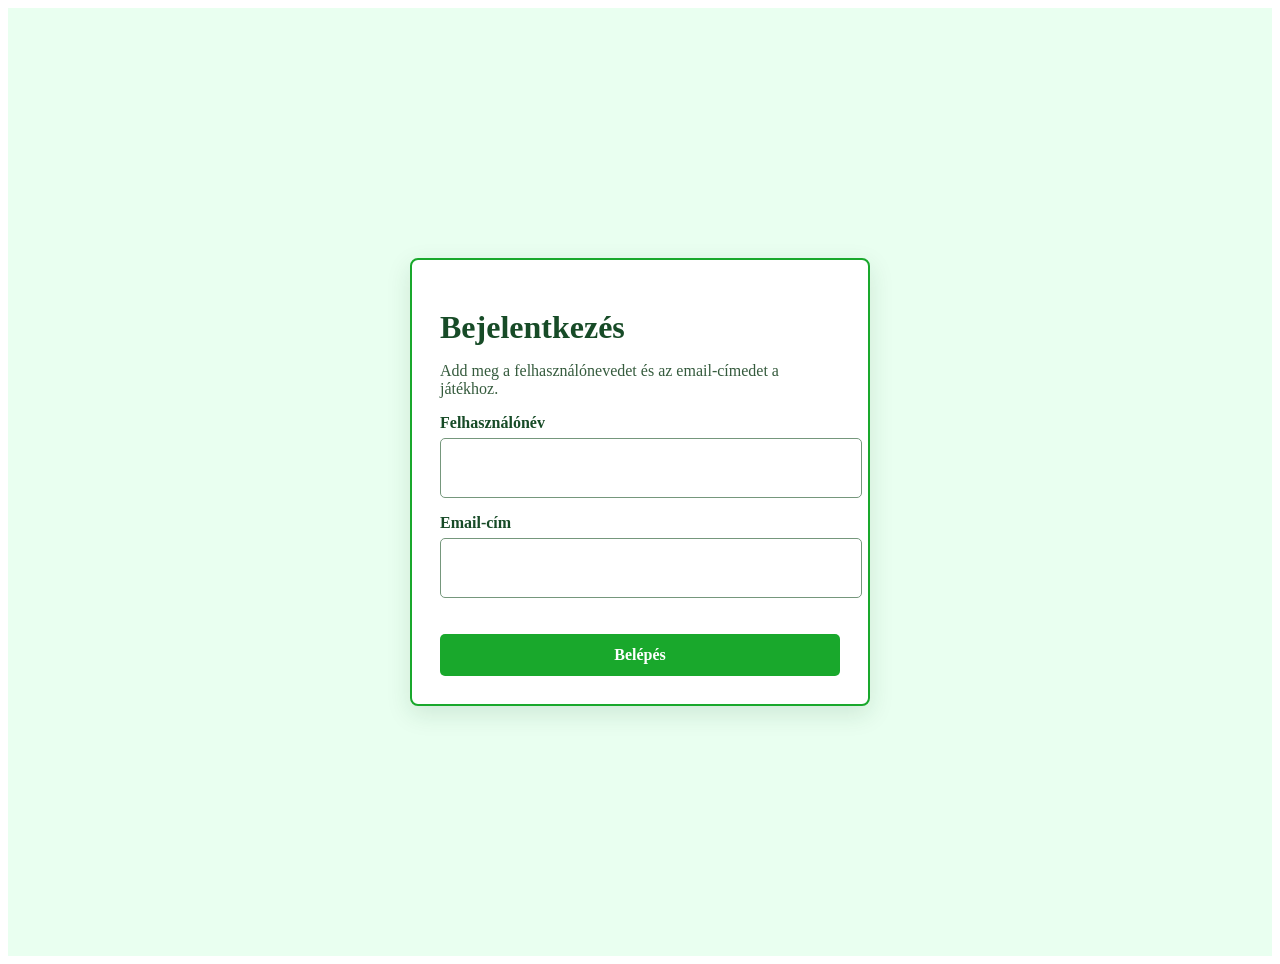
<file: index.html>
<!DOCTYPE html>
<html lang="hu">
<head>
    <meta charset="UTF-8">
    <meta name="viewport" content="width=device-width, initial-scale=1.0">
    <title>Kő - Papír - Olló</title>
    <link rel="stylesheet" href="style.css">
    <script src="js.js" defer></script>
</head>
<body>
    <main class="belepes" id="belepes">
        <form class="urlap" id="urlap" novalidate>
            <h1>Bejelentkezés</h1>
            <p>Add meg a felhasználónevedet és az email-címedet a játékhoz.</p>

            <label for="felhasznalonev">Felhasználónév</label>
            <input id="felhasznalonev" name="felhasznalonev" type="text" autocomplete="username" required>

            <label for="email">Email-cím</label>
            <input id="email" name="email" type="email" autocomplete="email" required>

            <p class="uzenet" id="uzenet" role="alert" aria-live="polite"></p>
            <button type="submit">Belépés</button>
        </form>
    </main>

    <div class="tartalom" id="jatek" hidden>
        <div class="doboz">
            <h1>Kő - Papír - Olló</h1>
            <h2>Válassz!</h2>
            <div class="kepek">

                <img id="ko" onclick="valaszt('ko')" src="img/ko.png">
                <img id="papir" onclick="valaszt('papir')" src="img/papir.png">
                <img id="ollo" onclick="valaszt('ollo')" src="img/ollo.png">
            </div>
            <h2>Gép választása</h2>
            <div class="kepek">
                <img id="randomKep" src="img/ko.png">
            </div>
            
            <h1>Eredmény: <label for="eredmeny">Eredmény</label></h1>
            <button id="ujra">Újra</button>
            <h3>Te pontod:</h3>
            <label for="tePont">0</label>
            <h3>Gép pontja:</h3>
            <label for="gepPont">8</label>
        </div>
    </div>
</body>
</html>
</file>
<file: style.css>
.tartalom{
    text-align: center;
    color: #19a82c;
    
}
#jatek[hidden], .belepes[hidden]{
    display:none;
}
.belepes{
    min-height:100vh;
    display:grid;
    place-items:center;
    padding:24px;
    background:#e9fff0;
    color:#174b27;
}
.urlap{
    width:min(100%, 400px);
    padding:28px;
    border:2px solid #19a82c;
    border-radius:8px;
    background:#fff;
    box-shadow:0 8px 24px #174b2720;
}
.urlap h1{
    margin-bottom:8px;
}
.urlap p{
    color:#355b3d;
    text-shadow:none;
}
.urlap label{
    display:block;
    margin:16px 0 6px;
    text-align:left;
    font-weight:bold;
}
.urlap input{
    width:100%;
    min-height:42px;
    padding:8px 10px;
    border:1px solid #75977c;
    border-radius:5px;
    font:inherit;
}
.urlap input:focus{
    outline:3px solid #abfbcb;
    border-color:#19a82c;
}
.urlap .uzenet{
    min-height:1.6em;
    margin:10px 0 0;
    color:#a51e1e;
}
.urlap button{
    width:100%;
    min-height:42px;
    border:0;
    border-radius:5px;
    background:#19a82c;
    color:#fff;
    font:inherit;
    font-weight:bold;
    cursor:pointer;
}
.urlap button:hover{
    background:#138222;
}
.doboz{
    width: 400px;
    margin: 0 auto;
    border-radius: 5px;
    box-shadow: #abfbcb 5px 5px 5px 5px;
}
img{
    width: 100px;
    border-radius: 5px;
}
.kepek{
    display: flex;
    justify-content: center;
}
p{
    color: red;
    text-shadow: 2px 2px 5px red;
}
#ko{
    border: 2px solid red;
}
</file>
